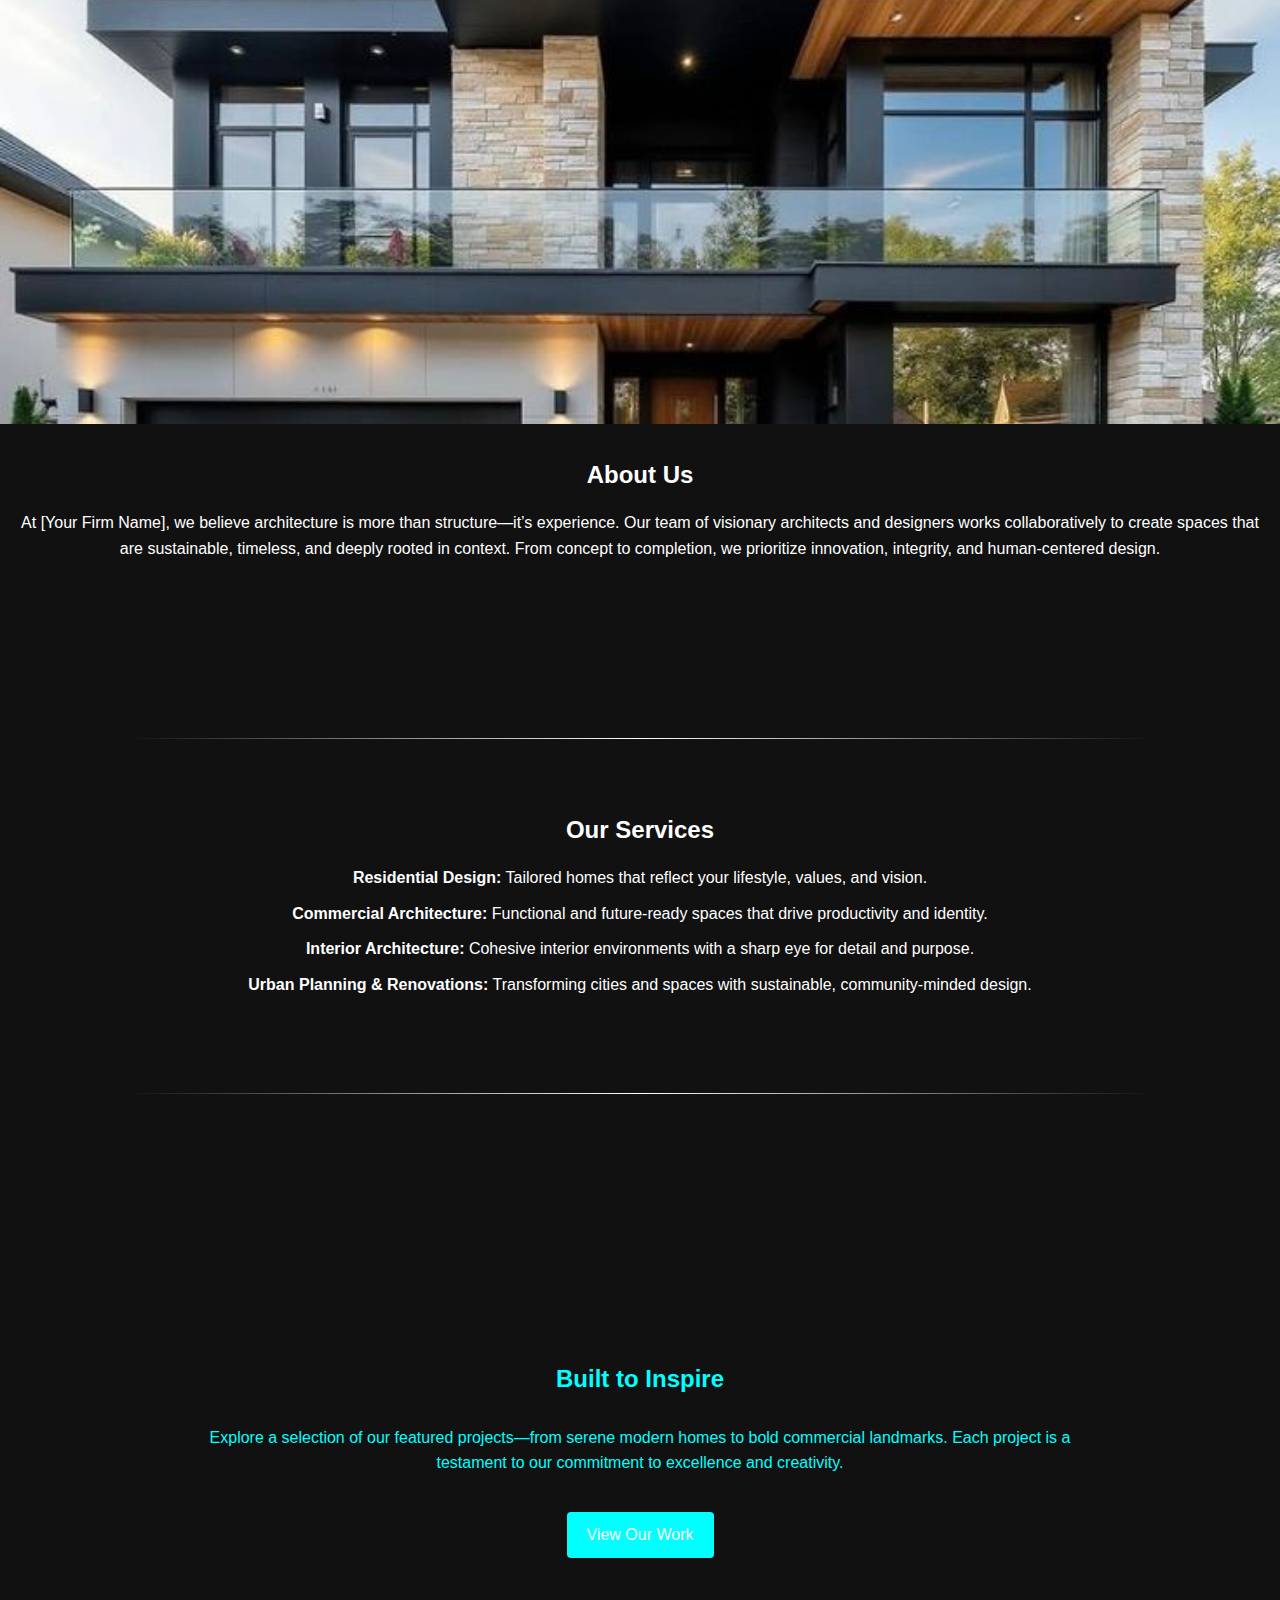
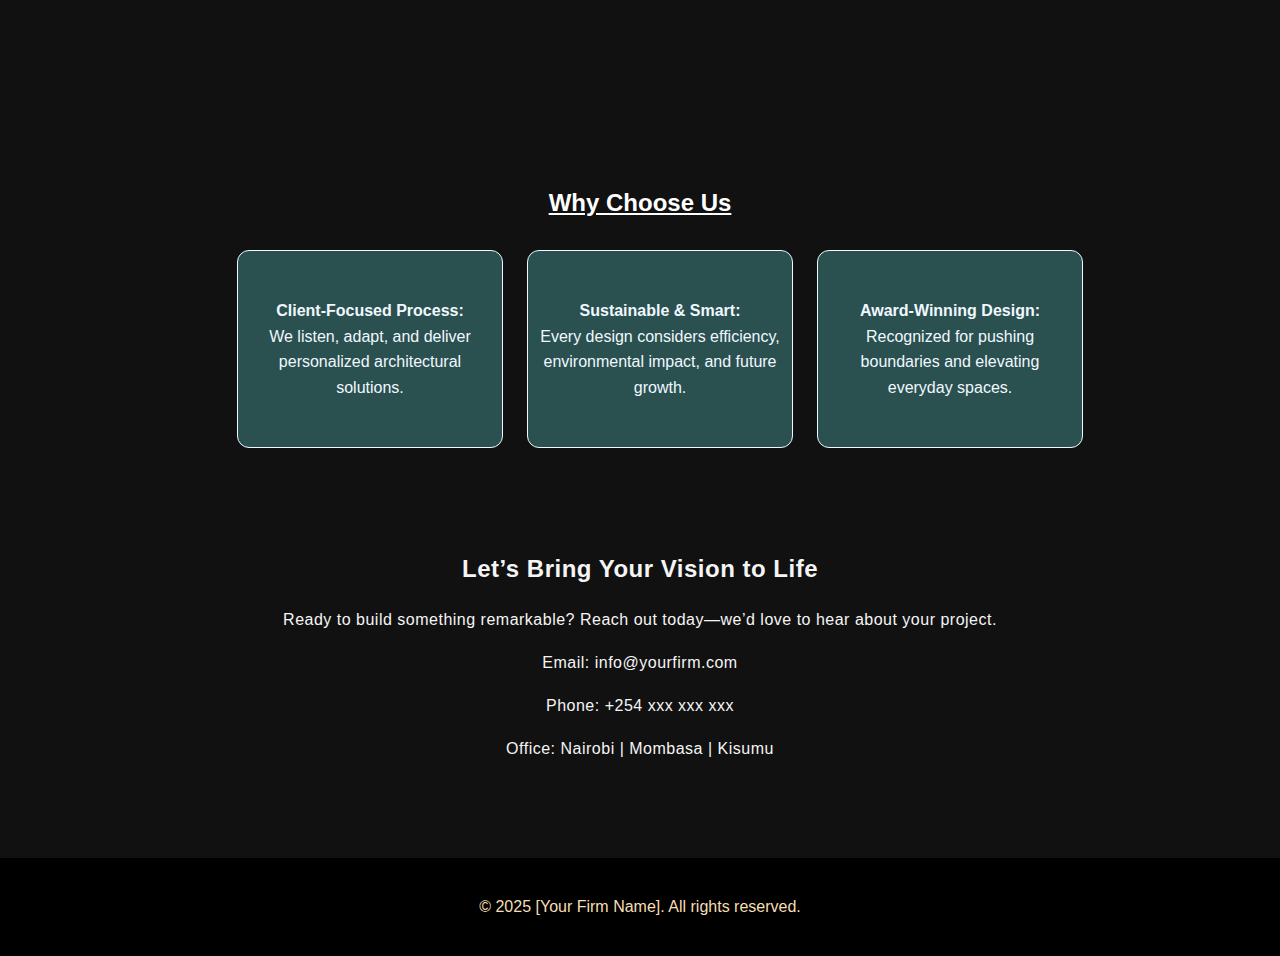
<file: Architecture/index.html>
<!DOCTYPE html>
<html lang="en">
<head>
  <meta charset="UTF-8" />
  <meta name="viewport" content="width=device-width, initial-scale=1.0" />
  <link rel="stylesheet" href="style.css">
  <title>Your Architecture Firm</title>
  
</head>
<body>

  <header class="header">
    <h1 id="header">Designing Spaces. Building Dreams.</h1>
    <p id="header">We craft inspiring architecture that blends function, form, and future thinking.</p>
    <a href="#contact" class="cta" id="header">Schedule a Consultation</a>
  </header>
  

  <section id="about">
    <h2>About Us</h2>
    <p>At [Your Firm Name], we believe architecture is more than structure—it’s experience. Our team of visionary architects and designers works collaboratively to create spaces that are sustainable, timeless, and deeply rooted in context. From concept to completion, we prioritize innovation, integrity, and human-centered design.</p>
  </section>
<hr>
  <section id="services" class="services">
    <h2>Our Services</h2>
    <ul>
      <li><strong>Residential Design:</strong> Tailored homes that reflect your lifestyle, values, and vision.</li>
      <li><strong>Commercial Architecture:</strong> Functional and future-ready spaces that drive productivity and identity.</li>
      <li><strong>Interior Architecture:</strong> Cohesive interior environments with a sharp eye for detail and purpose.</li>
      <li><strong>Urban Planning & Renovations:</strong> Transforming cities and spaces with sustainable, community-minded design.</li>
    </ul>
  </section>

  <hr>

  <section id="portfolio">
    <h2 id="port"">Built to Inspire</h2>
    <p id="port">Explore a selection of our featured projects—from serene modern homes to bold commercial landmarks. Each project is a testament to our commitment to excellence and creativity.</p>
    <a href="#contact" class="cta">View Our Work</a>
  </section>

  <section id="why-choose-us">
    <h2>Why Choose Us</h2>
    <ul>
      <li><strong>Client-Focused Process:</strong> We listen, adapt, and deliver personalized architectural solutions.</li>
      <li><strong>Sustainable & Smart:</strong> Every design considers efficiency, environmental impact, and future growth.</li>
      <li><strong>Award-Winning Design:</strong> Recognized for pushing boundaries and elevating everyday spaces.</li>
    </ul>
  </section>

  <section id="contact" class="contact-info">
    <h2>Let’s Bring Your Vision to Life</h2>
    <p>Ready to build something remarkable? Reach out today—we’d love to hear about your project.</p>
    <p>Email: info@yourfirm.com</p>
    <p>Phone: +254 xxx xxx xxx</p>
    <p>Office: Nairobi | Mombasa | Kisumu</p>
  </section>

  <footer>
    <p>&copy; 2025 [Your Firm Name]. All rights reserved.</p>
  </footer>

</body>
</html>
</file>
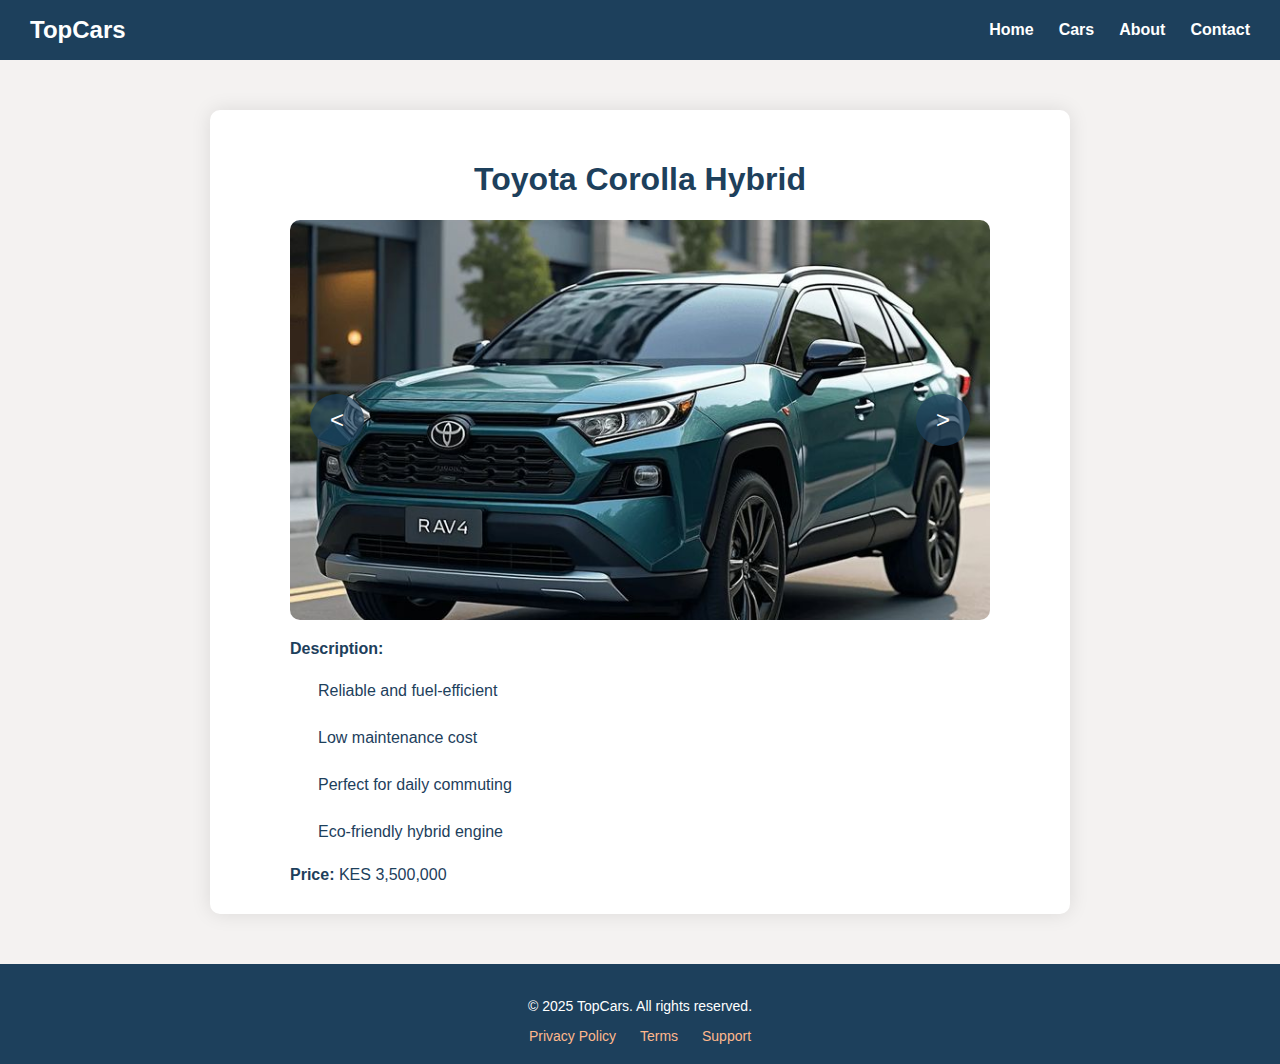
<file: carWeb/index.html>
<!DOCTYPE html>
<html lang="en">
<head>
  <meta charset="UTF-8">
  <title>Top Cars Viewer</title>
  <link rel="stylesheet" href="styles.css">
</head>
<body>
    <nav class="navbar">
        <div class="nav-logo">TopCars</div>
        <ul class="nav-links">
            <li><a href="#">Home</a></li>
            <li><a href="#">Cars</a></li>
            <li><a href="#">About</a></li>
            <li><a href="#">Contact</a></li>
        </ul>
</nav>


  <div class="container">
    <h1 id="car-title">Loading...</h1>

    <div class="image-wrapper">
      <img id="car-image" src="" alt="Car Image">
      <div class="button-group">
        <button onclick="prevCar()">&lt;</button>
        <button onclick="nextCar()">&gt;</button>
      </div>
    </div>

    <div id="car-description"></div>
  </div>

  <footer class="footer">
    <p>&copy; 2025 TopCars. All rights reserved.</p>
    <div class="footer-links">
        <a href="#">Privacy Policy</a>
        <a href="#">Terms</a>
        <a href="#">Support</a>
    </div>
</footer>


  <script src="script.js"></script>
</body>
</html>
</file>
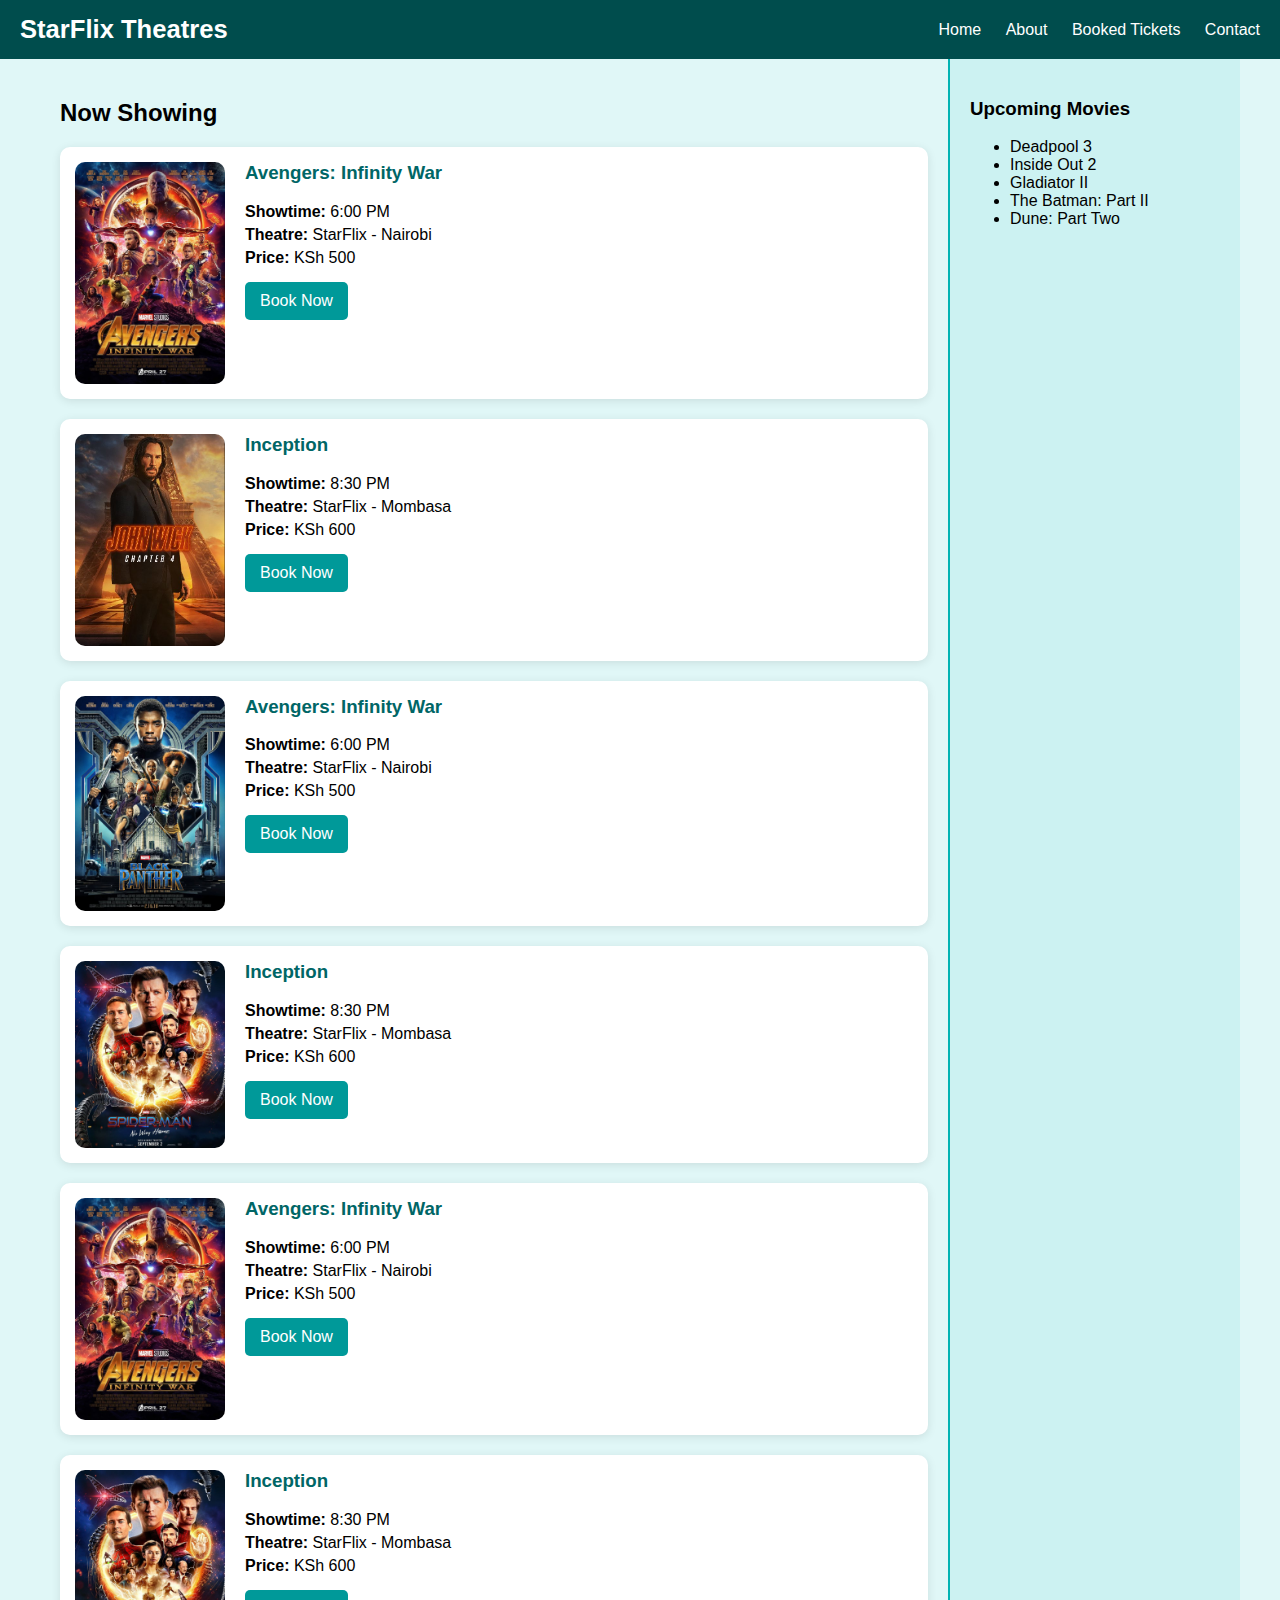
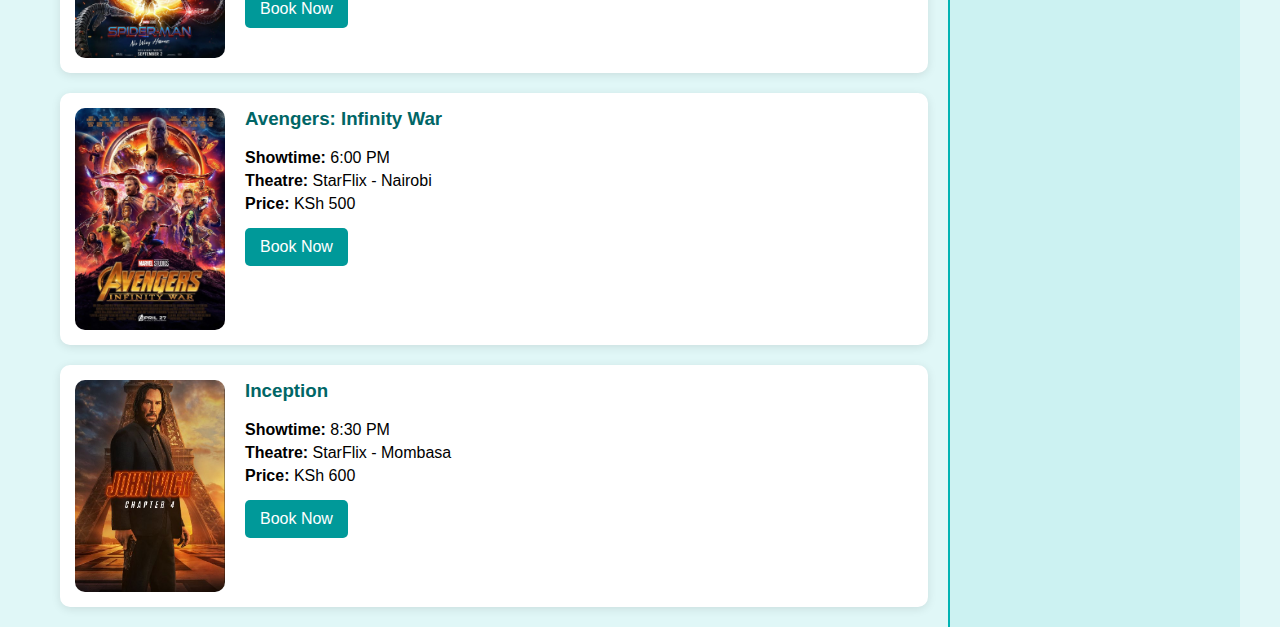
<file: movieBooking/index.html>
<!DOCTYPE html>
<html lang="en">
<head>
  <meta charset="UTF-8" />
  <meta name="viewport" content="width=device-width, initial-scale=1.0"/>
  <title>StarFlix Theatres</title>
  <link rel="stylesheet" href="style.css" />
</head>
<body>

  <!-- Navigation Bar -->
  <header>
    <h1>StarFlix Theatres</h1>
    <nav>
      <a href="#">Home</a>
      <a href="#">About</a>
      <a href="#">Booked Tickets</a>
      <a href="#">Contact</a>
    </nav>
  </header>

  <!-- Layout with Sidebar and Main Content -->
  <div class="layout">

    <!-- Sidebar for Upcoming Movies -->
    <aside class="sidebar">
      <h3>Upcoming Movies</h3>
      <ul>
        <li>Deadpool 3</li>
        <li>Inside Out 2</li>
        <li>Gladiator II</li>
        <li>The Batman: Part II</li>
        <li>Dune: Part Two</li>
      </ul>
    </aside>

    <!-- Main Movie Listings -->
    <div class="container">
      <h2>Now Showing</h2>

      <div class="movie-listing">

        <!-- Movie 1 -->
        <div class="movie">
          <img src="infinity.jpg" alt="Avengers">
          <div class="movie-details">
            <h3>Avengers: Infinity War</h3>
            <p><strong>Showtime:</strong> 6:00 PM</p>
            <p><strong>Theatre:</strong> StarFlix - Nairobi</p>
            <p><strong>Price:</strong> KSh 500</p>
            <button onclick="showBookingForm(this)">Book Now</button>
            <form class="booking-form">
              <input type="text" placeholder="Your Name" required />
              <input type="number" placeholder="No. of Tickets" min="1" max="10" required />
              <button type="submit" onclick="confirmBooking(event)">Confirm Booking</button>
            </form>
          </div>
        </div>

        <!-- Movie 2 -->
        <div class="movie">
          <img src="John Wick 4.jpg" alt="Inception">
          <div class="movie-details">
            <h3>Inception</h3>
            <p><strong>Showtime:</strong> 8:30 PM</p>
            <p><strong>Theatre:</strong> StarFlix - Mombasa</p>
            <p><strong>Price:</strong> KSh 600</p>
            <button onclick="showBookingForm(this)">Book Now</button>
            <form class="booking-form">
              <input type="text" placeholder="Your Name" required />
              <input type="number" placeholder="No. of Tickets" min="1" max="10" required />
              <button type="submit" onclick="confirmBooking(event)">Confirm Booking</button>
            </form>
          </div>
        </div>

        <div class="movie">
          <img src="Black Panther.jpg" alt="Avengers">
          <div class="movie-details">
            <h3>Avengers: Infinity War</h3>
            <p><strong>Showtime:</strong> 6:00 PM</p>
            <p><strong>Theatre:</strong> StarFlix - Nairobi</p>
            <p><strong>Price:</strong> KSh 500</p>
            <button onclick="showBookingForm(this)">Book Now</button>
            <form class="booking-form">
              <input type="text" placeholder="Your Name" required />
              <input type="number" placeholder="No. of Tickets" min="1" max="10" required />
              <button type="submit" onclick="confirmBooking(event)">Confirm Booking</button>
            </form>
          </div>
        </div>

        <!-- Movie 2 -->
        <div class="movie">
          <img src="Spider-Man.jpg" alt="Inception">
          <div class="movie-details">
            <h3>Inception</h3>
            <p><strong>Showtime:</strong> 8:30 PM</p>
            <p><strong>Theatre:</strong> StarFlix - Mombasa</p>
            <p><strong>Price:</strong> KSh 600</p>
            <button onclick="showBookingForm(this)">Book Now</button>
            <form class="booking-form">
              <input type="text" placeholder="Your Name" required />
              <input type="number" placeholder="No. of Tickets" min="1" max="10" required />
              <button type="submit" onclick="confirmBooking(event)">Confirm Booking</button>
            </form>
          </div>
        </div>

        <div class="movie">
          <img src="infinity.jpg" alt="Avengers">
          <div class="movie-details">
            <h3>Avengers: Infinity War</h3>
            <p><strong>Showtime:</strong> 6:00 PM</p>
            <p><strong>Theatre:</strong> StarFlix - Nairobi</p>
            <p><strong>Price:</strong> KSh 500</p>
            <button onclick="showBookingForm(this)">Book Now</button>
            <form class="booking-form">
              <input type="text" placeholder="Your Name" required />
              <input type="number" placeholder="No. of Tickets" min="1" max="10" required />
              <button type="submit" onclick="confirmBooking(event)">Confirm Booking</button>
            </form>
          </div>
        </div>

        <!-- Movie 2 -->
        <div class="movie">
          <img src="Spider-Man.jpg" alt="Inception">
          <div class="movie-details">
            <h3>Inception</h3>
            <p><strong>Showtime:</strong> 8:30 PM</p>
            <p><strong>Theatre:</strong> StarFlix - Mombasa</p>
            <p><strong>Price:</strong> KSh 600</p>
            <button onclick="showBookingForm(this)">Book Now</button>
            <form class="booking-form">
              <input type="text" placeholder="Your Name" required />
              <input type="number" placeholder="No. of Tickets" min="1" max="10" required />
              <button type="submit" onclick="confirmBooking(event)">Confirm Booking</button>
            </form>
          </div>
        </div>

        <div class="movie">
          <img src="infinity.jpg" alt="Avengers">
          <div class="movie-details">
            <h3>Avengers: Infinity War</h3>
            <p><strong>Showtime:</strong> 6:00 PM</p>
            <p><strong>Theatre:</strong> StarFlix - Nairobi</p>
            <p><strong>Price:</strong> KSh 500</p>
            <button onclick="showBookingForm(this)">Book Now</button>
            <form class="booking-form">
              <input type="text" placeholder="Your Name" required />
              <input type="number" placeholder="No. of Tickets" min="1" max="10" required />
              <button type="submit" onclick="confirmBooking(event)">Confirm Booking</button>
            </form>
          </div>
        </div>

        <!-- Movie 2 -->
        <div class="movie">
          <img src="John Wick 4.jpg" alt="Inception">
          <div class="movie-details">
            <h3>Inception</h3>
            <p><strong>Showtime:</strong> 8:30 PM</p>
            <p><strong>Theatre:</strong> StarFlix - Mombasa</p>
            <p><strong>Price:</strong> KSh 600</p>
            <button onclick="showBookingForm(this)">Book Now</button>
            <form class="booking-form">
              <input type="text" placeholder="Your Name" required />
              <input type="number" placeholder="No. of Tickets" min="1" max="10" required />
              <button type="submit" onclick="confirmBooking(event)">Confirm Booking</button>
            </form>
          </div>
        </div>

        <!-- Add more movie cards as needed -->

      </div>
    </div>
  </div>

  <!-- JavaScript -->
  <script>
    function showBookingForm(button) {
      const form = button.nextElementSibling;
      form.style.display = form.style.display === "block" ? "none" : "block";
    }

    function confirmBooking(event) {
      event.preventDefault();
      const form = event.target.parentElement;
      const name = form.querySelector('input[type="text"]').value;
      const tickets = form.querySelector('input[type="number"]').value;
      if (name && tickets) {
        alert(`Thanks ${name}, your booking for ${tickets} ticket(s) is confirmed!`);
        form.reset();
        form.style.display = "none";
      } else {
        alert("Please fill all fields.");
      }
    }
  </script>

</body>
</html>
</file>
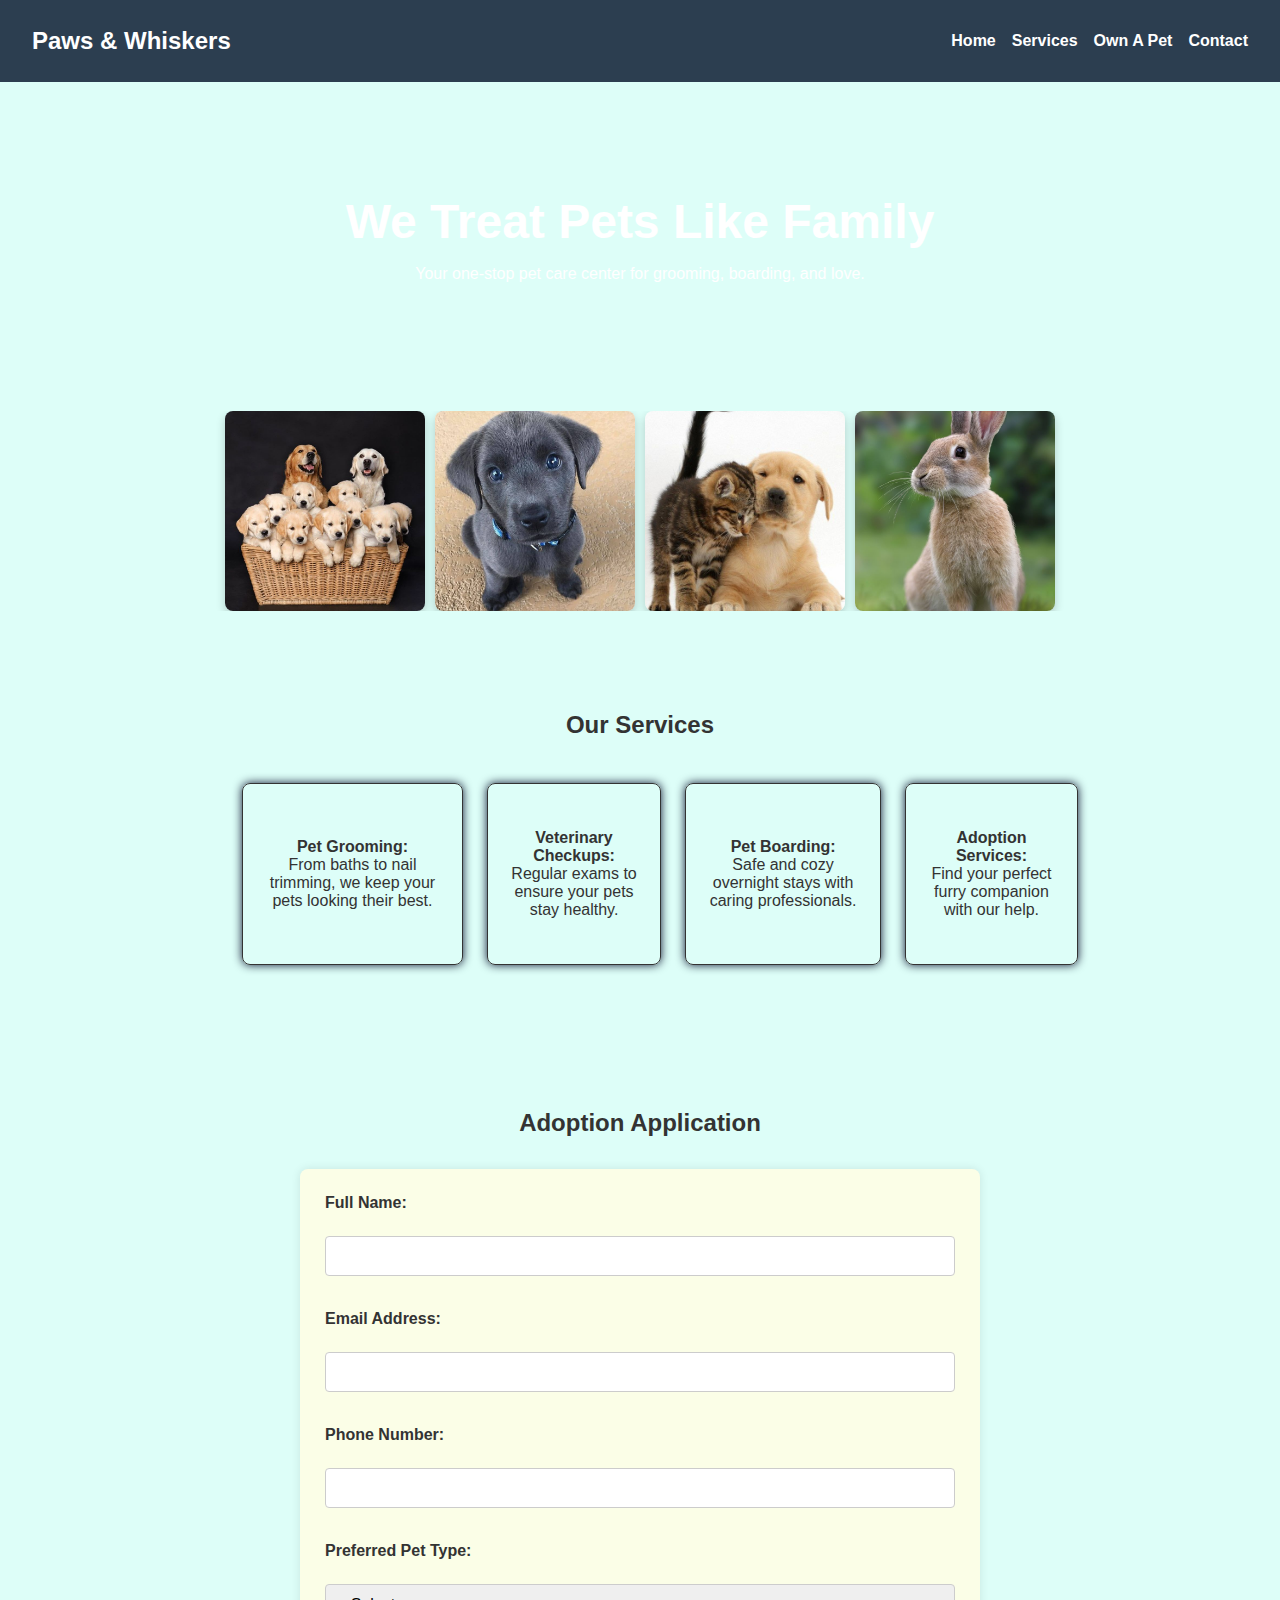
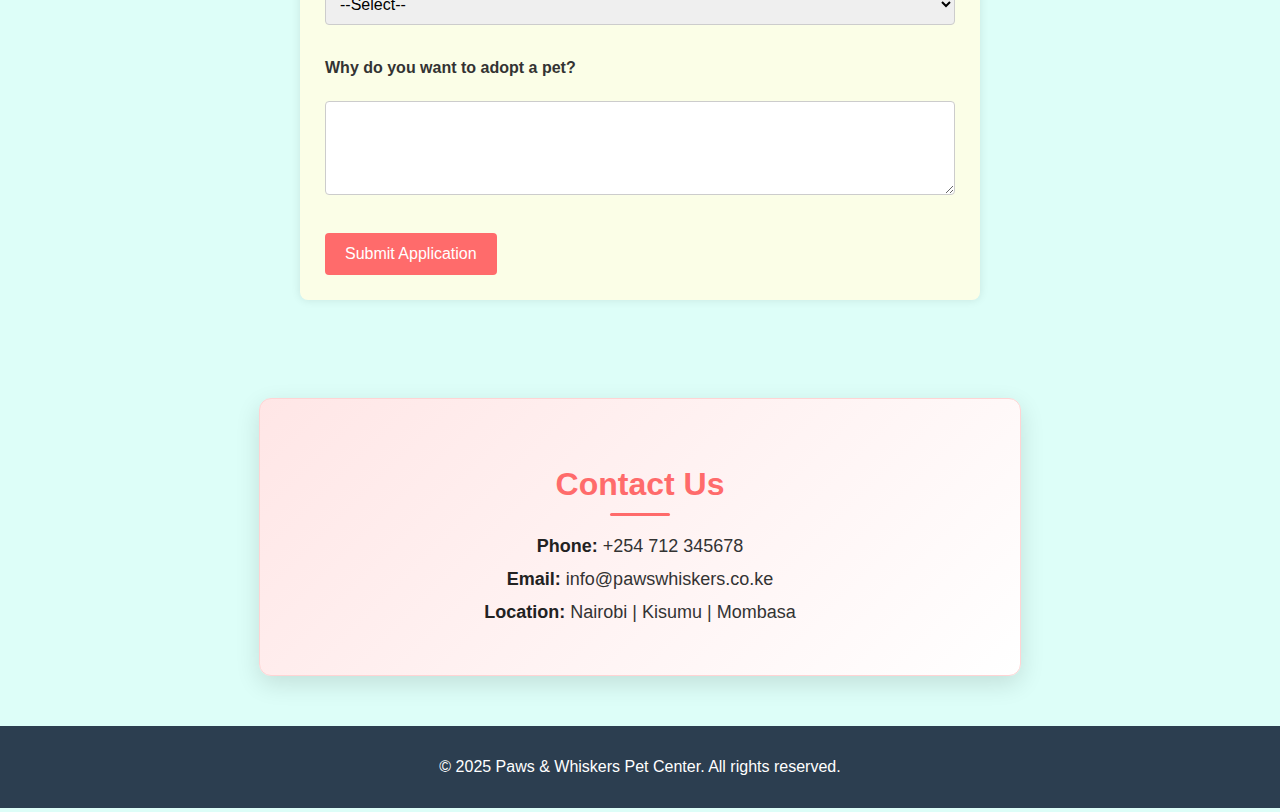
<file: petCenter/index.html>
<!DOCTYPE html>
<html lang="en">
<head>
  <meta charset="UTF-8" />
  <meta name="viewport" content="width=device-width, initial-scale=1.0"/>
  <title>Paws & Whiskers Pet Center</title>
  <link rel="stylesheet" href="styles.css" />
</head>
<body>

  <!-- Navbar -->
  <nav class="navbar">
    <div class="logo">Paws & Whiskers</div>
    <ul class="nav-links">
      <li><a href="#home">Home</a></li>
      <li><a href="#services">Services</a></li>
      <li><a href="#testimonials">Own A Pet</a></li>
      <li><a href="#contact">Contact</a></li>
    </ul>
  </nav>

  <!-- Hero Section -->
  <header id="home" class="hero">
    <h1>We Treat Pets Like Family</h1>
    <p>Your one-stop pet care center for grooming, boarding, and love.</p>
  </header>
  <div class="pet-carousel">
  <div id="petGallery" class="pet-gallery">
    <!-- Images will be injected here by JS -->
  </div>
</div>
  <!-- Services Section -->
  <section id="services" class="section">
    <h2>Our Services</h2>
    <ul>
      <li><strong>Pet Grooming:</strong> From baths to nail trimming, we keep your pets looking their best.</li>
      <li><strong>Veterinary Checkups:</strong> Regular exams to ensure your pets stay healthy.</li>
      <li><strong>Pet Boarding:</strong> Safe and cozy overnight stays with caring professionals.</li>
      <li><strong>Adoption Services:</strong> Find your perfect furry companion with our help.</li>
    </ul>
  </section>

  <!-- Adoption Form Section -->
<section id="testimonials" class="section">
  <h2>Adoption Application</h2>
  <form id="adoptionForm">
    <label for="fullName">Full Name:</label><br>
    <input type="text" id="fullName" name="fullName" required><br><br>

    <label for="email">Email Address:</label><br>
    <input type="email" id="email" name="email" required><br><br>

    <label for="phone">Phone Number:</label><br>
    <input type="tel" id="phone" name="phone" required><br><br>

    <label for="petType">Preferred Pet Type:</label><br>
    <select id="petType" name="petType" required>
      <option value="">--Select--</option>
      <option value="dog">Dog</option>
      <option value="cat">Cat</option>
      <option value="other">Other</option>
    </select><br><br>

    <label for="message">Why do you want to adopt a pet?</label><br>
    <textarea id="message" name="message" rows="4" required></textarea><br><br>

    <button type="submit">Submit Application</button>
  </form>
</section>


  <!-- Contact Section -->
  <section id="contact" class="section">
    <h2>Contact Us</h2>
    <p><strong>Phone:</strong> +254 712 345678</p>
    <p><strong>Email:</strong> info@pawswhiskers.co.ke</p>
    <p><strong>Location:</strong> Nairobi | Kisumu | Mombasa</p>
  </section>

  <!-- Footer -->
  <footer>
    <p>&copy; 2025 Paws & Whiskers Pet Center. All rights reserved.</p>
  </footer>

  <script>
  const imageUrls = [
    "img1.jpg",
    "img2.jpg",
    "img3.jpg",
    "img4.jpg",
    "img5.jpg",
    "img6.jpg",
    "img7.jpg",
    "img8.jpg",
    "img9.jpg",
    "img10.jpg",
    "img11.jpg",
    "img12.jpg",
    
  ];

  let startIndex = 0;
  const imagesPerSet = 4;
  const gallery = document.getElementById("petGallery");

  function renderImages() {
    gallery.innerHTML = '';
    for (let i = 0; i < imagesPerSet; i++) {
      const img = document.createElement("img");
      const currentIndex = (startIndex + i) % imageUrls.length;
      img.src = imageUrls[currentIndex];
      img.alt = `Pet ${currentIndex + 1}`;
      gallery.appendChild(img);
    }
  }

  renderImages();
  setInterval(() => {
    startIndex = (startIndex + imagesPerSet) % imageUrls.length;
    renderImages();
  }, 3000);
</script>


</body>
</html>
</file>
<file: Architecture/style.css>
body {
      font-family: Arial, sans-serif;
      line-height: 1.6;
      margin: 0;
      padding: 0;
      background-color: #111;
      color: #fff;

    }

     h2 {
      margin-bottom: 10px;
    }

    header{
        height: 400px;
        margin: 0;
        padding: 12px;
        color: white;
        background-color: aquamarine;
        background-image: url('image3.jpg');
        background-size:cover;           
        background-position: center;     
        background-repeat: no-repeat;
        display: flex;
        justify-content: center;
        align-items: center;
        flex-direction: column;
        animation: fade-in-bg 3s ease forwards;
    }

    @keyframes fade-in-bg {
        0%{
            opacity: 0.2;
        }
        100%{
            opacity: 1;
        }
    }

    #header{
         opacity: 0;
        transform: translateY(30px);
        animation: fade-slide-up 1.5s ease-out forwards;
        animation-delay: 0.5s;
    }

    @keyframes fade-slide-up {
  to {
    opacity: 1;
    transform: translateY(0);
  }
}

.cta {
      display: inline-block;
      margin-top: 20px;
      padding: 10px 20px;
      background-color: aqua;
      color: #fff;
      text-decoration: none;
      border-radius: 4px;
    }

    #about{
        height: 250px;
        text-align: center;
        padding: 12px;
    }

    hr {
        border: none;
        height: 1px;
        background: linear-gradient(to right, transparent, white, transparent);
        width: 80%;
        margin: 40px auto;
}

    #services{
        height: 250px;
        text-align: center;
        padding: 12px;
    }

     .services ul {
      list-style-type: none;
      padding: 0;
    }
    .services li {
      margin-bottom: 10px;
    }

 

        #portfolio{
            height: 70vh;
            display: flex;
            justify-content: center;
            align-items: center;
            color: wheat;
            flex-direction: column;
            text-align: center;
            background-size:cover;           
            background-position: center;     
            background-repeat: no-repeat;
            animation: slideshow 12s infinite;
        }

         @keyframes slideshow {
            0%   { background-image: url('image1.jpg'); }
            25%  { background-image: url('image2.jpg'); }
            50%  { background-image: url('image3.jpg'); }
            75%  { background-image: url('image4.jpg'); }
            100% { background-image: url('image5.jpg'); }
        }

        #port{
            width: 70%;
            color: aqua;
        }

        #why-choose-us{
            height: 250px;
            text-align: center;
            padding-bottom: 15px;
        }

        #why-choose-us ul{
            display: flex;
            justify-content: center;
            align-items: center;
            
            
        }
         #why-choose-us li{
            list-style-type: none;
            padding: 8px;
            border: 1px solid;
            width: 20%;
            margin: 12px;
            border-radius: 12px;
            display: flex;
            flex-direction: column;
            justify-content: center;
            align-items: center;
            height: 180px;
            background-color: rgb(42, 80, 80);
            color: aliceblue;
            

         }
          #why-choose-us h2{
            text-decoration: underline;
          }
    
   
   .contact-info {
  background-color: #111; /* dark background */
  color: #f5f5f5;          /* light text for contrast */
  padding: 80px 20px;
  text-align: center;
  font-family: 'Segoe UI', Tahoma, Geneva, Verdana, sans-serif;
  line-height: 1.7;
  letter-spacing: 0.5px;
  position: relative;
  animation: fade-up 1s ease-out forwards;
}

@keyframes fade-up {
  from {
    opacity: 0;
    transform: translateY(20px);
  }
  to {
    opacity: 1;
    transform: translateY(0);
  }
}


    footer {
      text-align: center;
      background-color: #000000;
      color: wheat;
      padding: 20px;
    }
</file>
<file: carWeb/styles.css>
body {
  font-family: 'Segoe UI', Tahoma, Geneva, Verdana, sans-serif;
  background-color: #f4f2f1;
  margin: 0;
  padding: 0;
  color: #1d405c;
}

.container {
  width: 100%;
  max-width: 800px;
  margin: 50px auto;
  background: white;
  padding: 30px;
  border-radius: 10px;
  box-shadow: 0 0 20px rgba(0, 0, 0, 0.1);
  text-align: center;
  position: relative;
  color: #1d405c;
}

.image-wrapper {
  position: relative;
  width: 100%;
  display: flex;
  justify-content: center;
}

.image-wrapper img {
  width: 100%;
  max-width: 700px;
  height: 400px;
  object-fit: cover;
  border-radius: 10px;
}

.button-group {
  position: absolute;
  top: 50%;
  width: 100%;
  max-width: 700px;
  display: flex;
  justify-content: space-between;
  transform: translateY(-50%);
  padding: 0 20px;
  box-sizing: border-box;
}

.button-group button {
  background-color: rgba(29, 64, 92, 0.7);
  color: white;
  border: none;
  padding: 12px 20px;
  font-size: 24px;
  border-radius: 50%;
  cursor: pointer;
  transition: background 0.3s;
}

.button-group button:hover {
  background-color: rgba(29, 64, 92, 0.9);
}

#car-description {
  text-align: left;
  margin-top: 20px;
  max-width: 700px;
  margin-inline: auto;
}

#car-description ul {
  padding-left: 20px;
}

#car-description li {
  list-style-type: none;
  margin-bottom: 12px;
  padding: 8px;
  width: 300px;
  border-bottom: 1px solid transparent;
  border-radius: 8px;
  position: relative;
  transition: border-color 0.3s ease;
  color: #1d405c;
}

#car-description li::after {
  content: '';
  position: absolute;
  left: 0;
  bottom: 0;
  height: 3px;
  width: 100%;
  background: linear-gradient(to right, #1d405c, #ffb88c);
  transform: scaleX(0);
  transform-origin: center;
  transition: transform 0.3s ease;
  border-radius: 0 0 8px 8px;
}

#car-description li:hover::after {
  transform: scaleX(1);
}

@keyframes fadeIn {
  from { opacity: 0; }
  to { opacity: 1; }
}

.fade-in {
  animation: fadeIn 0.6s ease-in-out;
}

/* Navigation Menu */
.navbar {
  background-color: #1d405c;
  padding: 16px 30px;
  display: flex;
  justify-content: space-between;
  align-items: center;
  font-weight: bold;
  color: white;
  position: sticky;
  top: 0;
  z-index: 1000;
}

.nav-logo {
  font-size: 24px;
  font-weight: bold;
}

.nav-links {
  list-style: none;
  display: flex;
  gap: 25px;
  margin: 0;
  padding: 0;
}

.nav-links li a {
  color: white;
  text-decoration: none;
  font-size: 16px;
  transition: opacity 0.3s ease;
}

.nav-links li a:hover {
  opacity: 0.7;
}

/* Footer */
.footer {
  background-color: #1d405c;
  color: white;
  text-align: center;
  padding: 20px 10px;
  margin-top: 40px;
  font-size: 14px;
}

.footer-links {
  margin-top: 10px;
}

.footer-links a {
  color: #ffb88c;
  margin: 0 10px;
  text-decoration: none;
  transition: opacity 0.3s ease;
}

.footer-links a:hover {
  opacity: 0.7;
}
</file>
<file: movieBooking/style.css>
/* General Styles */
body {
  font-family: Arial, sans-serif;
  background: #e0f7f7;
  margin: 0;
  padding: 0;
}

/* Header Navigation */
header {
  background-color: #004d4d;
  color: white;
  padding: 15px 20px;
  display: flex;
  justify-content: space-between;
  align-items: center;
}

header h1 {
  margin: 0;
  font-size: 1.6rem;
}

nav a {
  color: white;
  text-decoration: none;
  margin-left: 20px;
}

nav a:hover {
  text-decoration: underline;
}

/* Page Layout */
.layout {
  display: flex;
  max-width: 1200px;
  margin: auto;
}

/* Sidebar */
.layout {
  display: flex;
  flex-direction: row;
  max-width: 1200px;
  margin: auto;
}

/* Move sidebar to the right */
.sidebar {
  order: 2; /* makes sidebar appear last in layout */
  width: 250px;
  padding: 20px;
  background-color: #ccf2f2;
  border-left: 2px solid #00b3b3;
  height: auto; /* auto height by default */
}

/* Optional: ensure main container takes remaining width */
.container {
  flex: 1;
  padding: 20px;
  order: 1;
}

/* Main Content */
.container {
  flex: 1;
  padding: 20px;
}

.movie-listing {
  display: grid;
  grid-template-columns: 1fr;
  gap: 20px;
}

/* Movie Card */
.movie {
  display: flex;
  background: #ffffff;
  padding: 15px;
  border-radius: 10px;
  box-shadow: 0 2px 10px rgba(0,0,0,0.1);
}

.movie img {
  width: 150px;
  border-radius: 10px;
  margin-right: 20px;
}

.movie-details {
  flex: 1;
}

.movie-details h3 {
  margin-top: 0;
  color: #006666;
}

.movie-details p {
  margin: 5px 0;
}

.movie-details button {
  margin-top: 10px;
  padding: 10px 15px;
  font-size: 1rem;
  background-color: #009999;
  color: #fff;
  border: none;
  border-radius: 5px;
  cursor: pointer;
}

.movie-details button:hover {
  background-color: #007777;
}

/* Booking Form */
.booking-form {
  display: none;
  margin-top: 15px;
  background: #ccf2f2;
  padding: 10px;
  border-radius: 5px;
}

.booking-form input {
  margin-top: 10px;
  padding: 8px;
  width: 100%;
  border: 1px solid #66cccc;
  border-radius: 4px;
}

.booking-form button {
  margin-top: 10px;
  background: #00b3b3;
  color: white;
  border: none;
  padding: 8px;
  border-radius: 4px;
  cursor: pointer;
}
</file>
<file: petCenter/styles.css>
body {
  font-family: Arial, sans-serif;
  margin: 0;
  padding: 0;
  background-color: #DDFEF8;
  color: #333;
}

.navbar {
  background-color: #2c3e50;
  color: white;
  display: flex;
  justify-content: space-between;
  align-items: center;
  padding: 1rem 2rem;
  position: sticky;
  top: 0;
  z-index: 1000;
}

.logo {
  font-size: 1.5rem;
  font-weight: bold;
}

.nav-links {
  list-style: none;
  display: flex;
  gap: 1rem;
}

.nav-links li a {
  color: white;
  text-decoration: none;
  font-weight: bold;
}

.nav-links li a:hover {
  text-decoration: underline;
}

.hero {
  background: url('https://images.unsplash.com/photo-1574158622682-e40e69881006') center/cover no-repeat;
  color: white;
  text-align: center;
  padding: 5rem 1rem;
}

.hero h1 {
  font-size: 3rem;
  margin-bottom: 1rem;
}


.pet-carousel {
  margin: 2rem auto;
  text-align: center;
  max-width: 900px;
  overflow: hidden;
}

.pet-gallery {
  display: flex;
  gap: 10px;
  justify-content: center;
  flex-wrap: nowrap;
}

.pet-gallery img {
  width: 200px;
  height: 200px;
  object-fit: cover;
  border-radius: 8px;
  box-shadow: 0 4px 10px rgba(0, 0, 0, 0.2);
  transition: opacity 0.5s ease-in-out;
}

/* General Section Styling */
.section {
  padding: 40px 20px;
  max-width: 800px;
  margin: 0 auto;
  text-align: left;
}

.section ul{
   display: flex;
    flex-direction: row;
}

.section li{
  list-style-type: none;
    border: 1px solid;
    padding: 20px;
    margin: 12px;
    height: 140px;
    border-radius: 8px;
    display: flex;
    flex-direction: column;
    text-align: center;
    justify-content: center;
    align-items: center;
    box-shadow: 0 0 10px #0E1530;

}

/* Form Styling */
form {
  background-color: #fbfee7;
  padding: 25px;
  border-radius: 8px;
  width: 70%;
  margin-right: auto;
  margin-left: auto;
  box-shadow: 0 0 10px rgba(0, 0, 0, 0.1);
}

form label {
  display: block;
  margin-bottom: 6px;
  font-weight: bold;
}

form input,
form select,
form textarea {
  width: 100%;
  padding: 10px;
  margin-bottom: 16px;
  border: 1px solid #ccc;
  border-radius: 4px;
  font-size: 16px;
  box-sizing: border-box;
}

form button {
  background-color: #ff6b6b;
  color: white;
  border: none;
  padding: 12px 20px;
  font-size: 16px;
  border-radius: 4px;
  cursor: pointer;
  transition: background-color 0.3s ease;
}

form button:hover {
  background-color: #e45c5c;
}


.section {
  padding: 3rem 2rem;
  max-width: 900px;
  margin: auto;
}

.section h2 {
  text-align: center;
  margin-bottom: 2rem;
}

/* Contact Section */
#contact {
  background: linear-gradient(135deg, #ffe6e6, #fff);
  border: 1px solid #ffd4d4;
  padding: 40px 30px;
  margin: 50px auto;
  border-radius: 12px;
  box-shadow: 0 8px 25px rgba(0, 0, 0, 0.12);
  max-width: 700px;
  text-align: center;
  font-family: 'Segoe UI', Tahoma, Geneva, Verdana, sans-serif;
  transition: all 0.3s ease-in-out;
}

#contact:hover {
  transform: scale(1.02);
  box-shadow: 0 12px 30px rgba(0, 0, 0, 0.18);
}

#contact h2 {
  font-size: 32px;
  color: #ff6b6b;
  margin-bottom: 20px;
  position: relative;
}

#contact h2::after {
  content: '';
  display: block;
  height: 3px;
  width: 60px;
  background-color: #ff6b6b;
  margin: 10px auto 0;
  border-radius: 2px;
}

#contact p {
  font-size: 18px;
  margin: 12px 0;
  color: #333;
}

#contact strong {
  color: #222;
}

blockquote {
  border-left: 4px solid #2c3e50;
  padding-left: 1rem;
  margin-bottom: 1.5rem;
  font-style: italic;
}

footer {
  background-color: #2c3e50;
  color: white;
  text-align: center;
  padding: 1rem;
}
</file>
